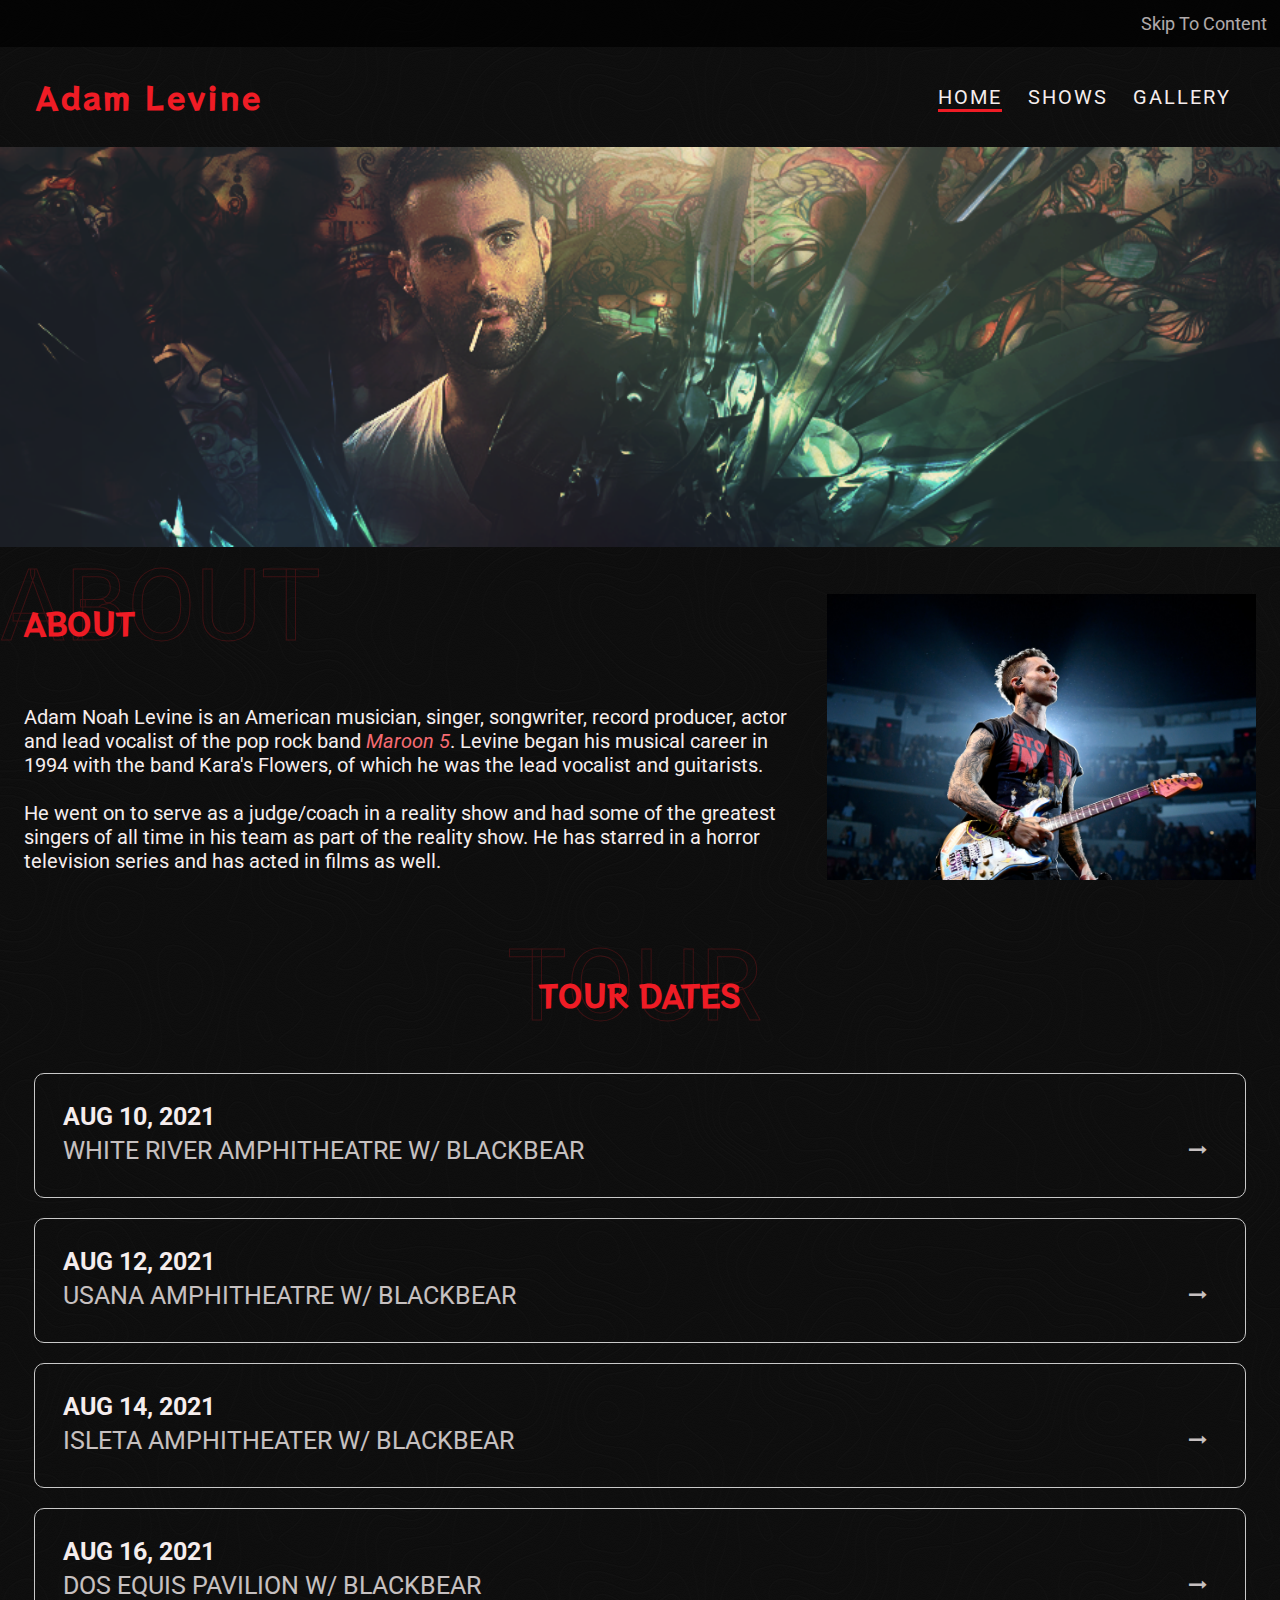
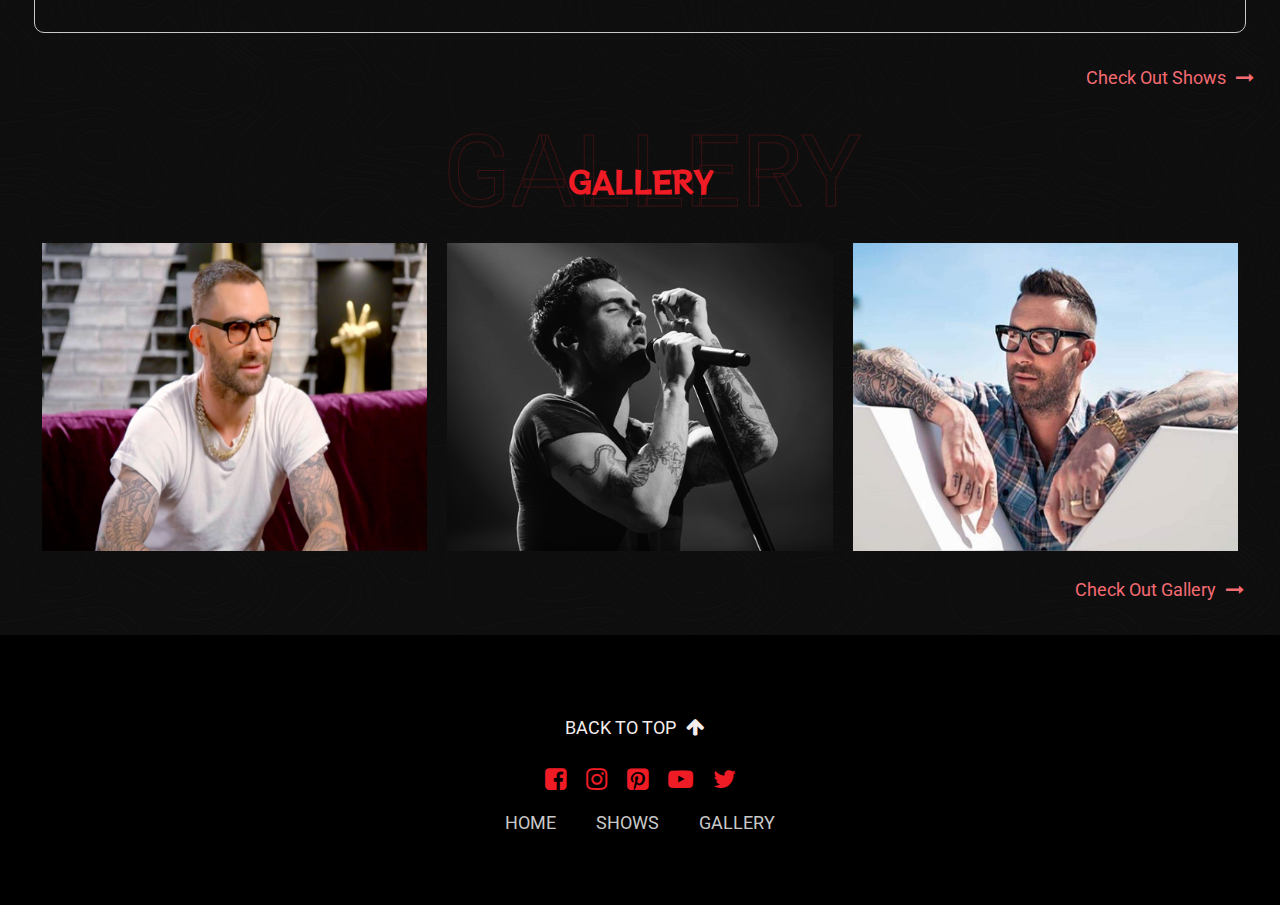
<file: index.html>
<!DOCTYPE html>
<html lang="en">

<head>
  <meta charset="UTF-8" />
  <meta http-equiv="X-UA-Compatible" content="IE=edge" />
  <meta name="viewport" content="width=device-width, initial-scale=1.0" />
  <title>Adam Levine</title>

  
  <link rel="stylesheet" href="css/main.css" />



  <link rel="stylesheet" href="https://cdnjs.cloudflare.com/ajax/libs/font-awesome/4.7.0/css/font-awesome.min.css" />
</head>

<body>
  <div id="wrapper">
    <!-- navigation -->
    <header>
      <div class="skip-content">
        <a href="#about">Skip to content</a>
      </div>
    <nav>
      <div class="logo">
        <a href="index.html">
          <p>Adam Levine</p>
        </a>
      </div>
      <ul class="navigation-links">
        <li class="active"><a href="index.html">Home</a></li>
        <li><a href="shows.html">Shows</a></li>
        <li><a href="gallery.html">Gallery</a></li>
     
      </ul>
    </nav>
  </header>

    <main>

      <div id="hero" class="container">
        <div class="banner">
        </div>
      </div>

      <span class="bg-text"></span>
      <!-- about the singer -->
      <section id="about">
        <div class="left_info_text">
          <h2>About</h2>
          <p>
            Adam Noah Levine is an American musician, singer, songwriter,
            record producer, actor and lead vocalist of the pop rock band
            <span class="highlight">Maroon 5</span>. Levine began his musical career in 1994 with the band
            Kara's Flowers, of which he was the lead vocalist and guitarists.
            <br>
            <br>
            He went on to serve as a judge/coach in a reality show and had some of the greatest singers of all time in
            his team as part of the reality show. He has starred in a horror television series and has acted in films as
            well.
          </p>
 
        </div>
        <div class="right_image">
          <img src="images/about.jpg" alt="hero image" />
        </div>
      </section>


      <span class="bg-text-shows"></span>

      <!-- recent shows -->
      <section id="shows">
        <h2>TOUR DATES</h2>
        <ul class="shows-list">
          <li>
            <h3>AUG 10, 2021</h3>
            <p>
              WHITE RIVER AMPHITHEATRE W/ BLACKBEAR<i class="fa fa-long-arrow-right"></i>
            </p>
          </li>
          <li>
            <h3>AUG 12, 2021</h3>
            <p>
              USANA AMPHITHEATRE W/ BLACKBEAR<i class="fa fa-long-arrow-right"></i>
            </p>
          </li>
          <li>
            <h3>AUG 14, 2021</h3>
            <p>
              ISLETA AMPHITHEATER W/ BLACKBEAR<i class="fa fa-long-arrow-right"></i>
            </p>
          </li>
          <li>
            <h3>AUG 16, 2021</h3>
            <p>
              DOS EQUIS PAVILION W/ BLACKBEAR<i class="fa fa-long-arrow-right"></i>
            </p>
          </li>
        </ul>
        <a class="btn left-align" href="shows.html">Check Out Shows<i class="fa fa-long-arrow-right"></i></a>
      </section>
      <span class="bg-text-gallery"></span>
      <!-- gallery section -->
      <section class="gallery" id="gallery">
        <h2>Gallery</h2>
        <div class="photo-gallery-container">

          <img class="photo_gallery" src="images/show2.jpg" alt="Adam Levine" />
          <img class="photo_gallery" src="images/hero.png" alt="Adam Levine singin" />
          <img class="photo_gallery" src="images/show3.jpg" alt="Adam Levine posing" />
        </div>
        <a class="btn right-aligned-link" href="gallery.html">Check Out Gallery<i
            class="fa fa-long-arrow-right"></i></a>
      </section>

    </main>

    <!-- footer section -->
    <footer>
      <div class="top-link">
        <a href="#wrapper"><span>back to top</span><i class="fa fa-arrow-up icons-small"></i> </a>
      </div>
      <div class="social-icons-container">
        <ul class="social-icons-outer">
          <li>
            <i class="fa fa-facebook-square icons"></i>
          </li>
          <li>
            <i class="fa fa-instagram icons"></i>
          </li>
          <li>
            <i class="fa fa-pinterest-square icons"></i>
          </li>
          <li>
            <i class="fa fa-youtube-play icons"></i>
          </li>
          <li>
            <i class="fa fa-twitter icons"></i>
          </li>
        </ul>
      </div>
      <div class="links">
        <ul class="links-container">
          <li><a href="index.html">Home</a></li>
          <li><a href="shows.html">Shows</a></li>
          <li><a href="gallery.html">Gallery</a></li>
        </ul>
      </div>
    </footer>
  </div>
</body>

</html>
</file>
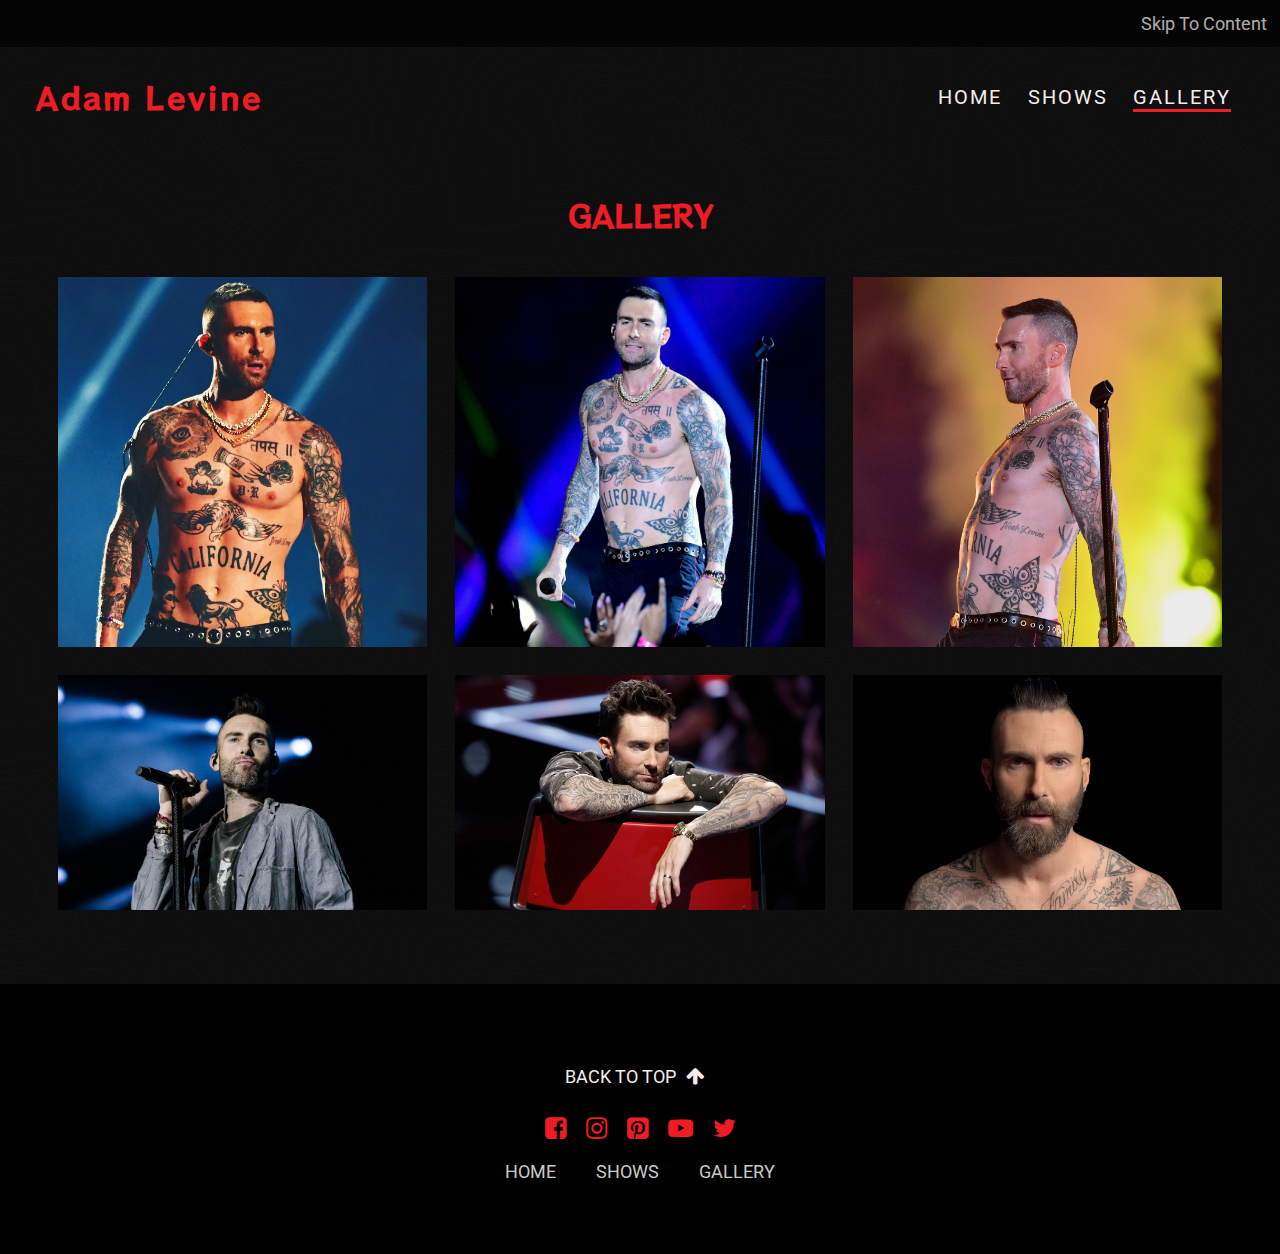
<file: gallery.html>
<!DOCTYPE html>
<html lang="en">
  <head>
    <meta charset="UTF-8" />
    <meta http-equiv="X-UA-Compatible" content="IE=edge" />
    <meta name="viewport" content="width=device-width, initial-scale=1.0" />
    <title>Gallery | Adam Levine</title>
    <link rel="stylesheet" href="css/main.css" />
    <link
      rel="stylesheet"
      href="https://cdnjs.cloudflare.com/ajax/libs/font-awesome/4.7.0/css/font-awesome.min.css"
    />
  </head>
  <body>
    <div id="wrapper">
      <!-- navigation -->
      <header>
        <div class="skip-content">
          <a href="#gallery">Skip to content</a>
        </div>
      <nav>
        <div class="logo">
          <a href="index.html">
            <p>Adam Levine</p>
          </a>
        </div>
        <ul class="navigation-links">
          <li><a href="index.html">Home</a></li>
          <li><a href="shows.html">Shows</a></li>
          <li  class="active"><a href="gallery.html">Gallery</a></li>
       
        </ul>
      </nav>
    </header>
      <main>
<section id="gallery">

  <h2>Gallery</h2>

        <div class="image-container">


          <div class="gallery-container">
        
            <div class="gallery-item">
              
              <img class="gallery-image" src="images/3.jpg" alt="Adam Levine on stage">
            </div>
        
            <div class="gallery-item">
              <img class="gallery-image" src="images/4.jpg" alt="Adam Levine on stage">
            </div>
        
            <div class="gallery-item">
              <img class="gallery-image" src="images/5.jpg" alt="Adam Levine on stage">
            </div>
        
            <div class="gallery-item">
              <img class="gallery-image" src="images/6.jpg" alt="Adam Levine singing">
            </div>
        
            <div class="gallery-item">
              <img class="gallery-image" src="images/7.jpg" alt="Adam Levine">
            </div>
        
            <div class="gallery-item">
              <img class="gallery-image" src="images/8.jpg" alt="Adam Levine - Girl like you">
            </div>
        
          </div>
        
        </div>
        
      </section>
        


      </main>

        <!-- footer section -->
        <footer>
          <div class="top-link">
            <a  href="#wrapper"><span>back to top</span><i class="fa fa-arrow-up icons-small"></i> </a>
          </div>
          <div class="social-icons-container">
            <ul class="social-icons-outer">
              <li>
                <i class="fa fa-facebook-square icons" ></i>
              </li>
              <li>
                <i class="fa fa-instagram icons"></i>
              </li>
              <li>
                <i class="fa fa-pinterest-square icons"></i>
              </li>
              <li>
                <i class="fa fa-youtube-play icons"></i>
              </li>
              <li>
                <i class="fa fa-twitter icons"></i>
              </li>
            </ul>
          </div>
          <div class="links">
            <ul class="links-container">
              <li><a href="index.html">Home</a></li>
              <li><a href="shows.html">Shows</a></li>
              <li><a href="gallery.html">Gallery</a></li>
            </ul>
          </div>
        </footer>
      </div>
    </body>
  </html>
</file>
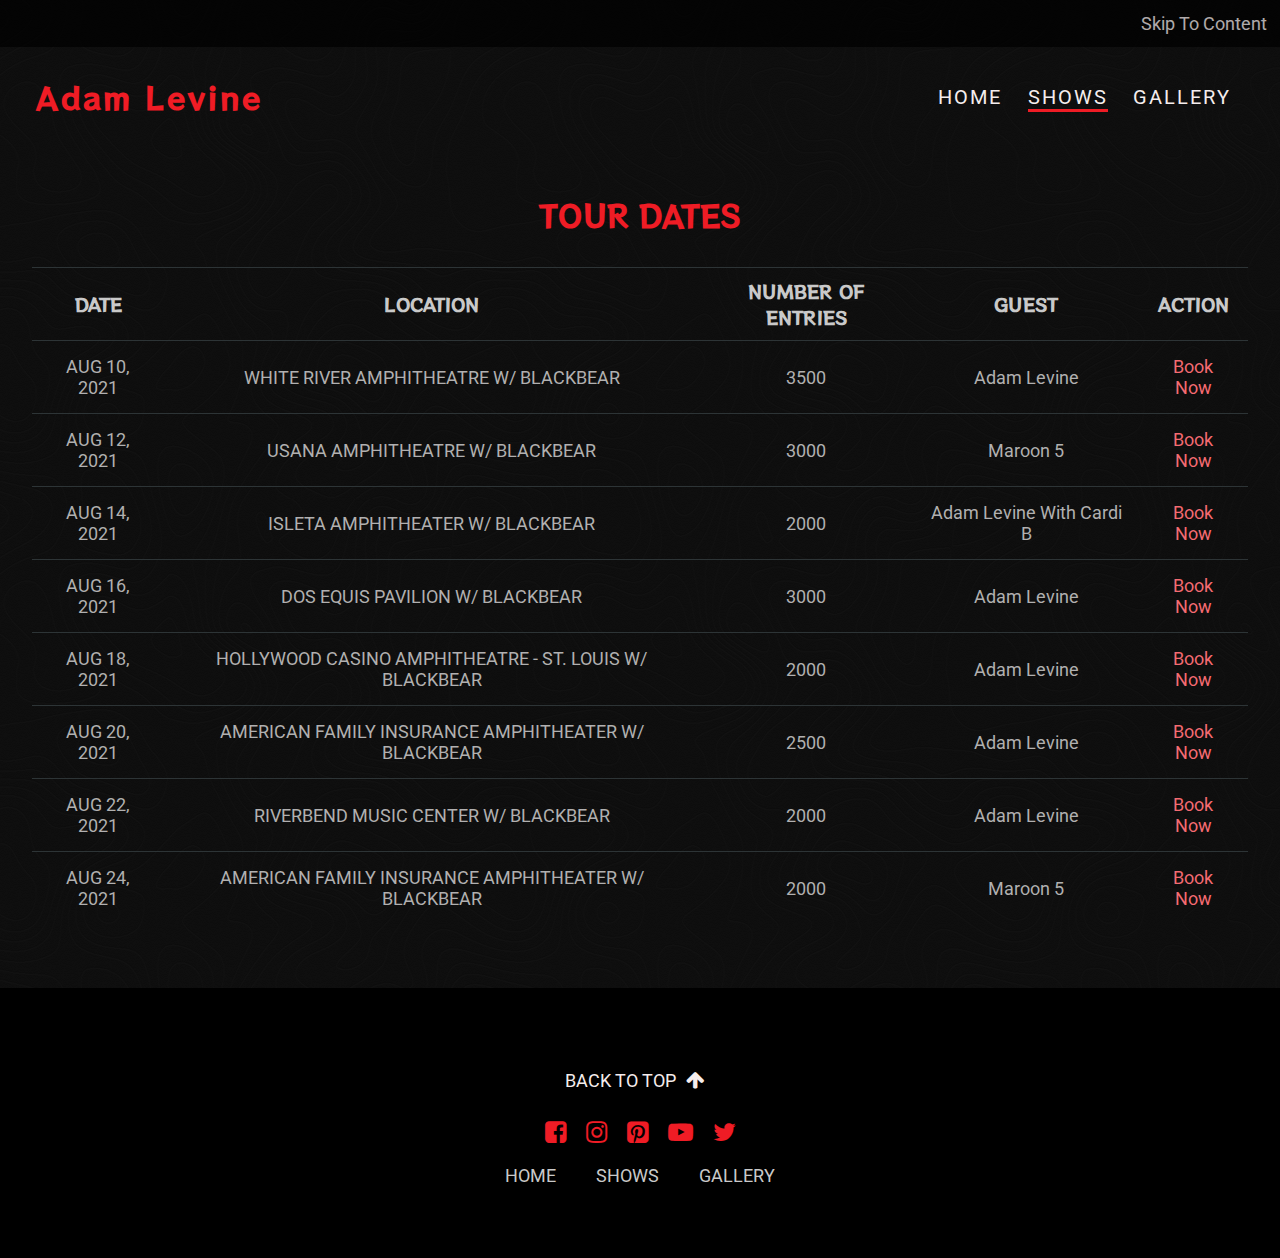
<file: shows.html>
<!DOCTYPE html>
<html lang="en">
  <head>
    <meta charset="UTF-8" />
    <meta http-equiv="X-UA-Compatible" content="IE=edge" />
    <meta name="viewport" content="width=device-width, initial-scale=1.0" />
    <title>Shows | Adam Levine</title>
    <link rel="stylesheet" href="css/main.css" />
    <link
      rel="stylesheet"
      href="https://cdnjs.cloudflare.com/ajax/libs/font-awesome/4.7.0/css/font-awesome.min.css"
    />
  </head>

  <body>
    <div id="wrapper">
      <!-- navigation -->
      <header>
        <div class="skip-content">
          <a href="#table">Skip to content</a>
        </div>
      <nav>
        <div class="logo">
          <a href="index.html">
            <p>Adam Levine</p>
          </a>
        </div>
        <ul class="navigation-links">
          <li><a href="index.html">Home</a></li>
          <li class="active"><a href="shows.html">Shows</a></li>
          <li><a href="gallery.html">Gallery</a></li>
       
        </ul>
      </nav>
    </header>

      <main>

        <section id="table">
          <h2>TOUR DATES</h2>
          <table>
            <thead>
              <tr>
                <th>Date</th>
                <th>Location</th>
                <th>Number of entries</th>
                <th>Guest</th>
                <th>Action</th>
              </tr>
            </thead>
            <tbody>
              <tr>
                <td>AUG 10, 2021</td>
                <td>WHITE RIVER AMPHITHEATRE W/ BLACKBEAR</td>
                <td>3500</td>
                <td>Adam Levine</td>
                <td><a href="#" class="btn">Book Now</a></td>
              </tr>
              <tr>
                <td>AUG 12, 2021</td>
                <td>USANA AMPHITHEATRE W/ BLACKBEAR</td>
                <td>3000</td>
                <td>Maroon 5</td>
                <td><a href="#" class="btn">Book Now</a></td>
              </tr>
              <tr>
                <td>AUG 14, 2021</td>
                <td>ISLETA AMPHITHEATER W/ BLACKBEAR</td>
                <td>2000</td>
                <td>Adam Levine with Cardi B</td>
                <td><a href="#" class="btn">Book Now</a></td>
              </tr>
              <tr>
                <td>AUG 16, 2021</td>
                <td>DOS EQUIS PAVILION W/ BLACKBEAR</td>
                <td>3000</td>
                <td>Adam Levine</td>
                <td><a href="#" class="btn">Book Now</a></td>
              </tr>
              <tr>
                <td>AUG 18, 2021</td>
                <td>HOLLYWOOD CASINO AMPHITHEATRE - ST. LOUIS W/ BLACKBEAR</td>
                <td>2000</td>
                <td>Adam Levine</td>
                <td><a href="#" class="btn">Book Now</a></td>
              </tr>
              <tr>
                <td>AUG 20, 2021</td>
                <td>AMERICAN FAMILY INSURANCE AMPHITHEATER W/ BLACKBEAR</td>
                <td>2500</td>
                <td>Adam Levine</td>
                <td><a href="#" class="btn">Book Now</a></td>
              </tr>
              <tr>
                <td>AUG 22, 2021</td>
                <td>RIVERBEND MUSIC CENTER W/ BLACKBEAR</td>
                <td>2000</td>
                <td>Adam Levine</td>
                <td><a href="#" class="btn">Book Now</a></td>
              </tr>
              <tr>
                <td>AUG 24, 2021</td>
                <td>AMERICAN FAMILY INSURANCE AMPHITHEATER W/ BLACKBEAR</td>
                <td>2000</td>
                <td>Maroon 5</td>
                <td><a href="#" class="btn">Book Now</a></td>
              </tr>
            </tbody>
          </table>
        </section>
      </main>

      <!-- footer section -->
      <footer>
        <div class="top-link">
          <a  href="#wrapper"><span>back to top</span><i class="fa fa-arrow-up icons-small"></i> </a>
        </div>
        <div class="social-icons-container">
          <ul class="social-icons-outer">
            <li>
              <i class="fa fa-facebook-square icons" ></i>
            </li>
            <li>
              <i class="fa fa-instagram icons"></i>
            </li>
            <li>
              <i class="fa fa-pinterest-square icons"></i>
            </li>
            <li>
              <i class="fa fa-youtube-play icons"></i>
            </li>
            <li>
              <i class="fa fa-twitter icons"></i>
            </li>
          </ul>
        </div>
        <div class="links">
          <ul class="links-container">
            <li><a href="index.html">Home</a></li>
            <li><a href="shows.html">Shows</a></li>
            <li><a href="gallery.html">Gallery</a></li>
          </ul>
        </div>
      </footer>
    </div>
  </body>
</html>
</file>
<file: css/main.css>
/* COLORS 

White - #fcfcfc
primary - EF1C25
grey - 3E3636

*/

/* Typography 

The rock and roll (headings)
roboto (p)

*/

@import url("https://fonts.googleapis.com/css2?family=Roboto&family=RocknRoll+One&display=swap");

* {
  box-sizing: border-box;
  padding: 0;
  margin: 0;
}
*::selection {
  background-color: #ef1c25;
  color: black;
}
.highlight{
  color:#F56B72;
  font-style: italic;
  font-size: 20px;
}
ul {
  list-style: none;
}
.early-life-list{
  padding: 0 4em;
}
.early-life-list li{
  font-size: 20px;
  padding:0.5em;
}
a {
  text-decoration: none;
  color: #f5eded;
  font-size: 25px;
}
a:hover {
  color: #ef1c25;
}

body {
  background-image: url(../images/background-pattern.png);
  background-color: black;
  color: #f5eded;
  font-family: "Roboto", sans-serif;
}

h1 {
  font-family: "RocknRoll One", sans-serif;
  font-size: 50px;
}

h2 {
  font-family: "RocknRoll One", sans-serif;
  font-size: 30px;
  text-transform: uppercase;
  color: #ef1c25;
  text-align: center;
  padding: 1em 0;
}
h3 {
  font-size: 25px;
}
p {
  font-family: "Roboto", sans-serif;
  font-size: 20px;
}
img {
  cursor: pointer;
  width: 100%;
  height: auto;
}

section{
  padding:1em 0px;
}

.logo p {
  font-size: 35px;
  font-family: "RocknRoll One", sans-serif;
  color: #ef1c25;
  font-weight: 900;
  letter-spacing: 3px;
}
nav {
  background: black;
  padding-top: 30px;
  display: flex;  
  justify-content: space-between;
  padding: 0.5em 1em;
  align-items: center;
  flex-direction: column;
}
.navigation-links {
  display: flex;
  justify-content: center;
  flex-direction: column;
}
.navigation-links li {
  padding: 1.5em;
  letter-spacing: 2px;
  text-align: center;
}
.navigation-links li a {
  color: #f5eded;
  font-size: 20px;
  text-transform: uppercase;
  transition: color 0.2s ease-in;
}
.navigation-links li a:hover {
  color: #ef1c25;
}



/* about section styling */
#about {
  display: flex;
  flex-direction: column;
  justify-content: center;
  align-items: center;
}

.left_info_text,
.right_image {
  padding: 0.5em;
  /* width: 50%; */
}
.right_image {
  height: auto;
  width: 100%;
  display: flex;
  justify-content: center; /* align horizontal */
  align-items: center; /* align vertical */
}

.left_info_text h2 {
  text-align: center;
}

.left_info_text p {
  padding: 1.5em 0;
  align-self: center;
}
.left {
  text-align: center;
}

/* shows section */
#shows {
  display: flex;
  flex-direction: column;
}

.shows-list {
  margin: 1em 0.5em;
  display: flex;
  flex-direction: column;
}
.shows-list li {
  font-size: 28px;
  padding: 1em;
  border: #c9c9c9 1px solid;
  border-radius: 10px;
  margin: 10px;
  transition: background-color 900ms ease-in;

  cursor: pointer;
  transition: color 20ms ease-in;
}
.shows-list li:hover {
  background-color: #ef1c25;
  color: #191919;
}
.btn {
  color: #F56B72;
}
.shows-list li p {
  display: flex;
  flex-direction: row;
  justify-content: space-between;
  align-items: center;
  opacity: 0.8;
}

.shows-list li p i {
  justify-self: flex-end;
  align-self: flex-end;
}
.left-align {
  align-self: flex-end;
}

/* gallery stylings */

.photo-gallery-container {
  display: flex;
  justify-content: space-between;
  margin: 0 1em;
  flex-direction: column;
}
.photo_gallery {
  padding: 10px;
  width: 100%;
  height: auto;
  transition: background-color 0.5s ease-in-out;
}
.photo_gallery:hover {
  cursor: pointer;
}
.right-aligned-link {
  text-align: right;
  float: right;
  padding: 10px;
}

footer {
  color: #c9c9c9;
  min-height: 30vh;
  display: flex;
  flex-direction: column;
  justify-content: center;
  align-items: center;
}
.top-link a{
  font-size: 18px;
  padding: 1em;
  text-align: center;
  text-transform: uppercase;
  transition: color 200ms ease-in;
}

.social-icons-container {
  padding: 10px 0;
}

.social-icons-outer {
  display: flex;
  justify-content: space-evenly;
  align-items: center;
}
.social-icons-outer li {

  border-radius: 100%;
  /* margin: 5px; */
}
.icons{
  font-size: 25px !important;
  cursor: pointer;
  color: #ef1c25;
}

.icons-small{
  font-size: 20px !important;
}


.links-container {
  display: flex;
}
.links-container li {
  padding: 0px 20px;
}
.links-container li a {
  font-size: 18px;
  color: #c9c9c9;
  text-transform: uppercase;
  transition: color 200ms ease-in;
}
.links-container li a:hover {
  font-size: 18px;
  color: #ef1c25;
  text-transform: uppercase;
}

i {
  font-size: 18px !important;
  padding: 10px;
  font-weight: 300;
}

footer {
  background-color: #000000;
  width: 100%;
  padding: 10px;
}

.active a {
  border-bottom: #ef1c25 3px solid;
}



table {
  margin: auto;
  width: 95%;
  border-collapse: collapse;
  color: #b1b0b0;
  margin-bottom: 2em;
}


th {
  font-family: "RocknRoll One", sans-serif;
  background: #c9c9c900; 
  border-top: 1px solid #2d3436;
  color: #c9c9c9;
  text-transform: uppercase;
  font-weight: bold;
  font-size: 18px;
  
}
td, a{
  font-size: 18px;
  text-transform: capitalize;
}
th{
  padding: 10px;
}
td{
  padding: 15px;
  border-top: 1px solid #2d3436;
  text-align: center;
}


@media only screen and (max-width: 760px),
  (min-device-width: 768px) and (max-device-width: 1024px) {

  
  table,
  thead,
  tbody,
  th,
  td,
  tr {
    display: block;
    font-size: 15px;
  } 
  thead tr {
    position: absolute;
    top: -9999px;
    left: -9999px;
  }
  tr {

    border: #c9c9c9 1px solid;

    border-radius: 10px;
    margin: 10px;
  }
  td {
  
    border: none;
    border-top: #c9c9c9 1px solid;
    position: relative;
    padding-left: 50%;
    
  }
  td:before {

    position: absolute;
    left: 20px;
    width: 30%;
    padding-right: 10px;
    white-space: nowrap;
    text-align: center;
  } 

  td:nth-of-type(1):before {
    content: "Date";
    font-size: 18px;
   color: #fffafa;
    font-weight: 500;
  }
  td:nth-of-type(2):before {
    content: "Location";
    font-size: 18px;
   color: #fffafa;
    font-weight: 500;
  }
  td:nth-of-type(3):before {
    content: "Number of entries";
    font-size: 18px;
   color: #fffafa;
    font-weight: 500;
  }
  td:nth-of-type(4):before {
    content: "Guest";
    font-size: 18px;
   color: #fffafa;
    font-weight: 500;
  }
  td:nth-of-type(5):before {
    content: "Action";
    font-size: 18px;
   color: #fffafa;
    font-weight: 500;
  }

}
/* large devices */
@media only screen and (min-width: 1024px) {
  nav {
    background: transparent;
  }
  .photo_gallery {
    padding: 10px;
    width: 33.33%;
  }

  .photo-gallery-container {

    flex-direction: row;
  }
  

.bg-text::before{

  position: absolute;
  top:50;
  left:100;
  content: 'ABOUT';
  font-size: 100px;
  opacity: 0.2;
  color: #ef1c25;
  -webkit-text-fill-color: transparent; 
  -webkit-text-stroke-width: 1px;
  -webkit-text-stroke-color: #ef1c25;
  
}

.bg-text-shows::before{
  position: absolute;
  top: -8;
  left: 40%;
  margin-left: -5px;
  content: 'TOUR';
  font-size: 100px;
  opacity: 0.2;
  color: #ef1c25;
  -webkit-text-fill-color: transparent;
  -webkit-text-stroke-width: 1px;
  -webkit-text-stroke-color: #ef1c25;
}

.bg-text-gallery::after{
  position: absolute;
  top: -8;
  left: 35%;
  margin-left: -5px;
  content: 'GALLERY';
  font-size: 100px;
  opacity: 0.2;
  color: #ef1c25;
  -webkit-text-fill-color: transparent;
  -webkit-text-stroke-width: 1px;
  -webkit-text-stroke-color: #ef1c25;
}
  
.gallery-image:hover {
  transform: scale(1.1);
  opacity: 0.8;
}

.image-container {

  padding: 0 2rem 2rem;
}
  .banner {
    color: white;
    background: url('../images/banner.png') top left/cover no-repeat !important;
    height: 400px !important;
  }

    
   @supports (display: grid) {
    #wrapper {
      display: grid;
      grid-template-areas:
        "header header header"
        "main main main"
        "footer footer footer";
      }

    header {
      grid-area: header;
    }
    nav{
      margin: 20px;
    }
    main {
      grid-area: main;
    }
    footer {
      grid-area: footer;
    }
  }

  #about {
     padding: 20px;
    flex-direction: row;
  }
  .left_info_text h2 {
    text-align: start;
  }
  .left_info_text p {
    padding: 1.5em 0;
    align-self: center;
  }
  .left {
    text-align: end;
  }
  #about, #shows, #gallery, footer {
    padding: 1em;
  }
  footer{
    margin-top: 1em;
  }
  h2 {
    font-size: 30px;
  }
  .shows-list li p {
    font-size: 25px;
  }
  footer {
    padding: 2em;
  }
  .logo p {
    font-size: 30px;
  }
  .gallery-image {
    padding: 10px;
  }
  nav {
    flex-direction: row;
  }

  .navigation-links {
    flex-direction: row;
  }
  .navigation-links li {
    padding: 0 0.8em;
  }
}


/* smaller devices */
@media only screen and (max-width: 768px) {
h3 {
    font-size: 22px;
}
.shows-list li p {
  font-size: 18px;
}
h2 {
  padding: 0.4em 0;
}
.navigation-links li {
  padding: 1.2em;
}
.skip-content {
  width: 100%;
  background-color: #000000;
  opacity: 0.8;
  border-bottom: 1px solid #c9c9c9;
}
}





/* gallery */

.image-container {
  max-width: 100rem;
  margin: 0 auto;

}

.gallery-container {
  display: flex;
  flex-wrap: wrap;
}

.gallery-item {
  flex: 1 0 24rem;
  margin: 0.5rem;
  /* box-shadow: 0.3rem 0.4rem 0.4rem rgba(0, 0, 0, 0.4); */
  overflow: hidden;
}

.gallery-image {
  display: block;
  width: 100%;
  height: 100%;
  object-fit: cover;
  transition: transform 1000ms ease-in;
}



@supports (display: grid) {
  .gallery-container {
    display: grid;
    grid-template-columns: repeat(auto-fit, minmax(24rem, 1fr));
    grid-gap: 0.5rem;
  }

  .gallery-container,
  .gallery-item {
    margin: 0;
  }

  
}






.banner {
  color: white;
  background: url('../images/mobile-banner.jpg') top left/cover no-repeat;
  height: 300px;
  display: flex;

  justify-content: center;
  align-items: center;
}



.early-life-flex-container figure{
  margin: auto;
  width: 50%;
  height: auto;
}





.skip-content{
  width: 100%;
  background-color: #000000;
  color:#c9c9c9;
  opacity: 0.7;
   text-align: right;
  padding: 1em;
  font-size: small;
}
</file>
